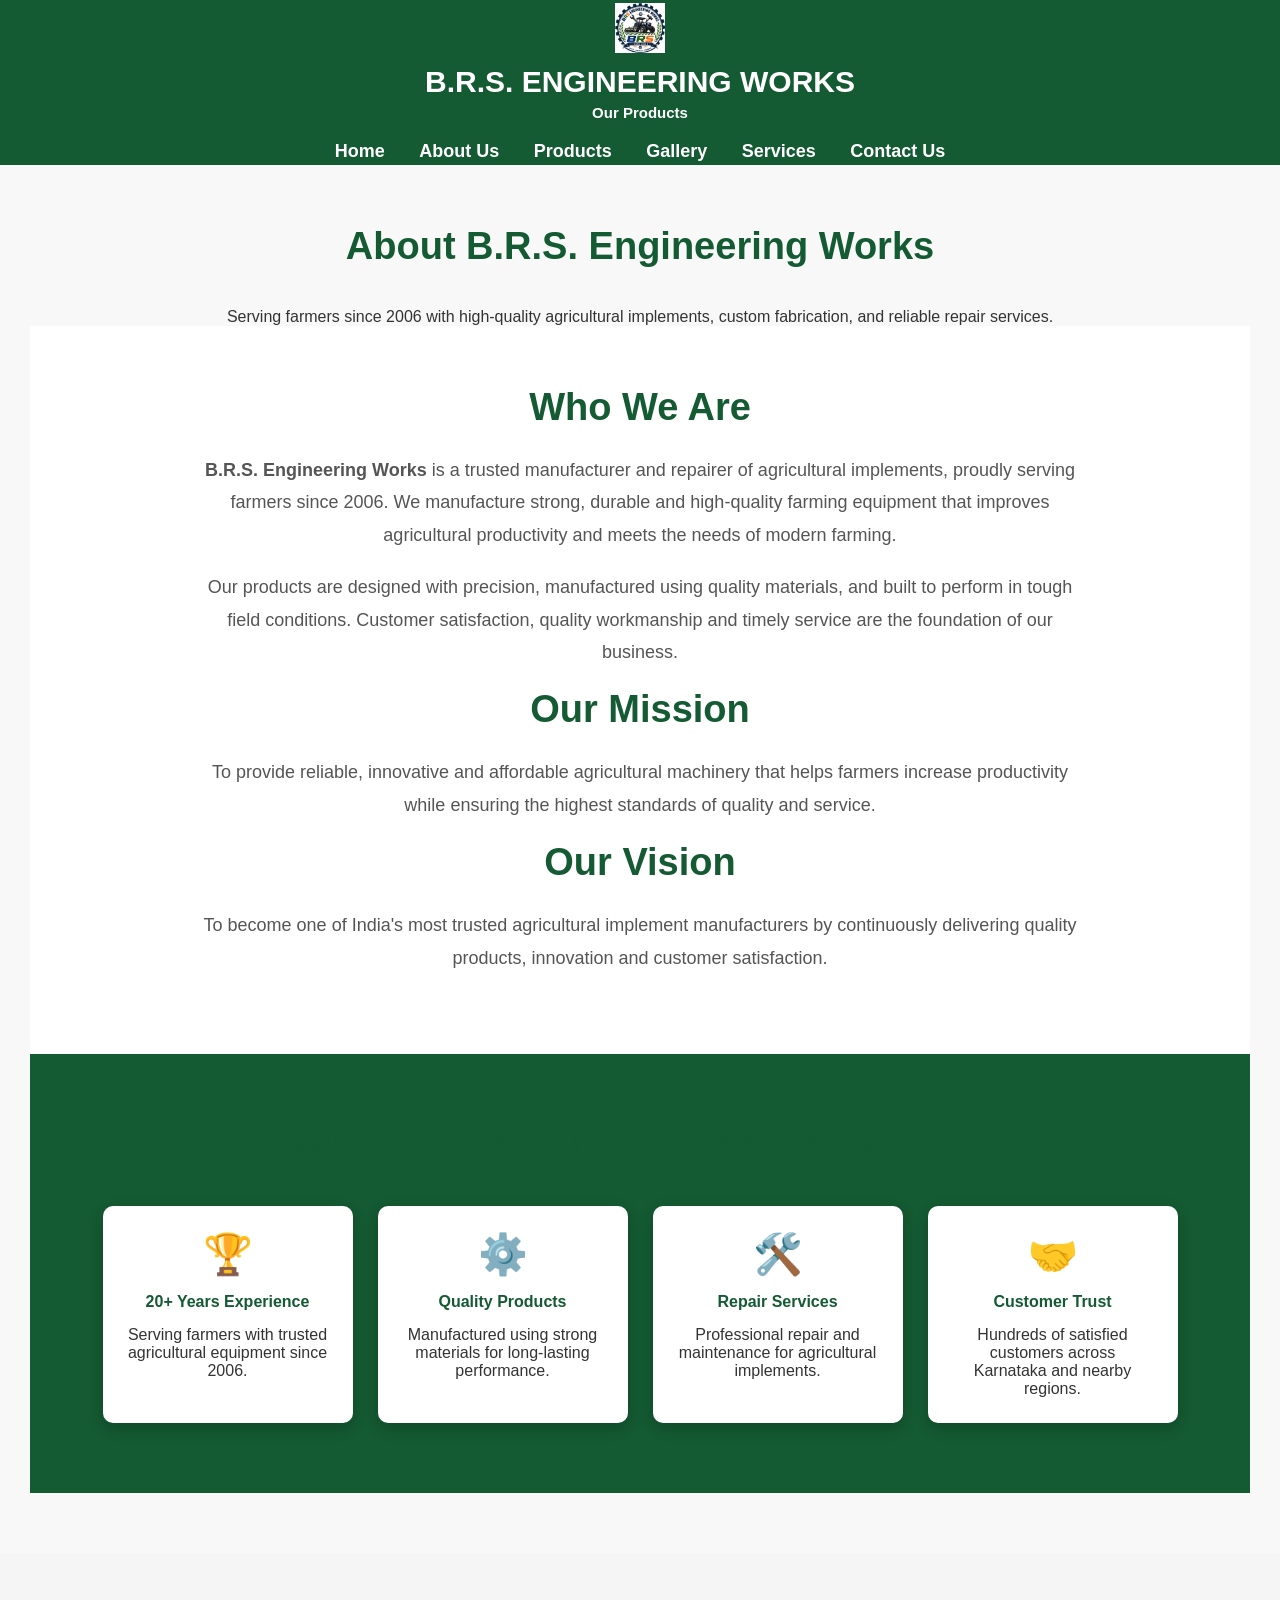
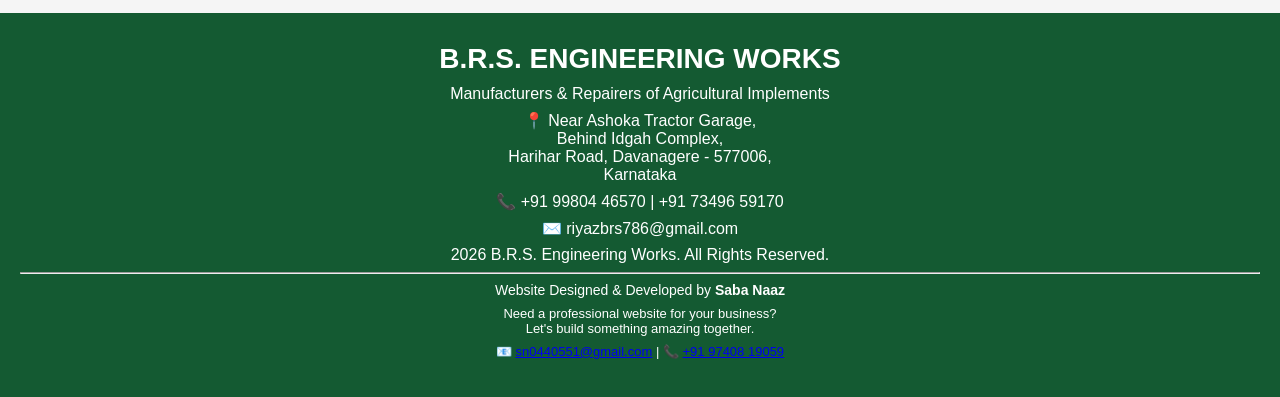
<file: about.html>
<!DOCTYPE html>
<html lang="en">

<head>
    <meta charset="UTF-8">
    <meta name="viewport" content="width=device-width, initial-scale=1.0">
    <title>About Us | B.R.S. Engineering Works</title>
	<meta name="description" content="B.R.S. Engineering Works is a trusted manufacturer and repairer of agricultural implements in Davanagere, Karnataka. We offer quality farming equipment, custom fabrication, and repair services since 2006.">

<meta name="keywords" content="Agricultural Implements, Davanagere, BRS Engineering Works, Rotavator, Seed Drill, Cultivator, Tractor Implements, Farm Equipment, Karnataka">

<meta name="author" content="Saba Naaz">

    <link rel="stylesheet" href="style.css">
	<link rel="icon" type="image/png" href="images/logo.png">
</head>

<body>

<header>

    <img src="images/logo.png" alt="BRS Logo" class="page-logo">

    <h1>B.R.S. ENGINEERING WORKS</h1>

    <h3>Our Products</h3>

    <nav>
        <a href="index.html">Home</a>
        <a href="about.html">About Us</a>
        <a href="products.html">Products</a>
        <a href="gallery.html">Gallery</a>
		<a href="services.html">Services</a>
        <a href="contact.html">Contact Us</a>
    </nav>

</header>

<section class="products">

<h2>About B.R.S. Engineering Works</h2>

<p>
Serving farmers since 2006 with high-quality agricultural implements, custom fabrication, and reliable repair services.
</p>
<section class="about">

    <h2>Who We Are</h2>

    <p>
        <strong>B.R.S. Engineering Works</strong> is a trusted manufacturer and
        repairer of agricultural implements, proudly serving farmers since 2006.
        We manufacture strong, durable and high-quality farming equipment that
        improves agricultural productivity and meets the needs of modern farming.
    </p>

    <p>
        Our products are designed with precision, manufactured using quality
        materials, and built to perform in tough field conditions. Customer
        satisfaction, quality workmanship and timely service are the foundation
        of our business.
    </p>

    <h2>Our Mission</h2>

    <p>
        To provide reliable, innovative and affordable agricultural machinery
        that helps farmers increase productivity while ensuring the highest
        standards of quality and service.
    </p>

    <h2>Our Vision</h2>

    <p>
        To become one of India's most trusted agricultural implement
        manufacturers by continuously delivering quality products, innovation
        and customer satisfaction.
    </p>

</section>
<section class="why-us">

<h2>Why Choose B.R.S. Engineering Works?</h2>

<div class="why-container">

<div class="why-card">
<h3>🏆</h3>
<h4>20+ Years Experience</h4>
<p>Serving farmers with trusted agricultural equipment since 2006.</p>
</div>

<div class="why-card">
<h3>⚙️</h3>
<h4>Quality Products</h4>
<p>Manufactured using strong materials for long-lasting performance.</p>
</div>

<div class="why-card">
<h3>🛠️</h3>
<h4>Repair Services</h4>
<p>Professional repair and maintenance for agricultural implements.</p>
</div>

<div class="why-card">
<h3>🤝</h3>
<h4>Customer Trust</h4>
<p>Hundreds of satisfied customers across Karnataka and nearby regions.</p>
</div>

</div>

</section>


 

</section>
<footer class="footer">

<h3>B.R.S. ENGINEERING WORKS</h3>

<p>Manufacturers & Repairers of Agricultural Implements</p>

<p>📍 Near Ashoka Tractor Garage,<br>
Behind Idgah Complex,<br>
Harihar Road, Davanagere - 577006,<br>
Karnataka</p>

<p>📞 +91 99804 46570 | +91 73496 59170</p>

<p>✉️ riyazbrs786@gmail.com</p>

<p>2026 B.R.S. Engineering Works. All Rights Reserved.</p>
<hr>

<p style="font-size:14px;">
Website Designed & Developed by <strong>Saba Naaz</strong>
</p>

<p style="font-size:13px;">
Need a professional website for your business?<br>
Let's build something amazing together.
</p>

<p style="font-size:13px;">
📧 <a href="mailto:sn0440551@gmail.com">sn0440551@gmail.com</a> |
📞 <a href="tel:+919740819059">+91 97408 19059</a>
</p>


</footer>

</body>

</html>
</file>
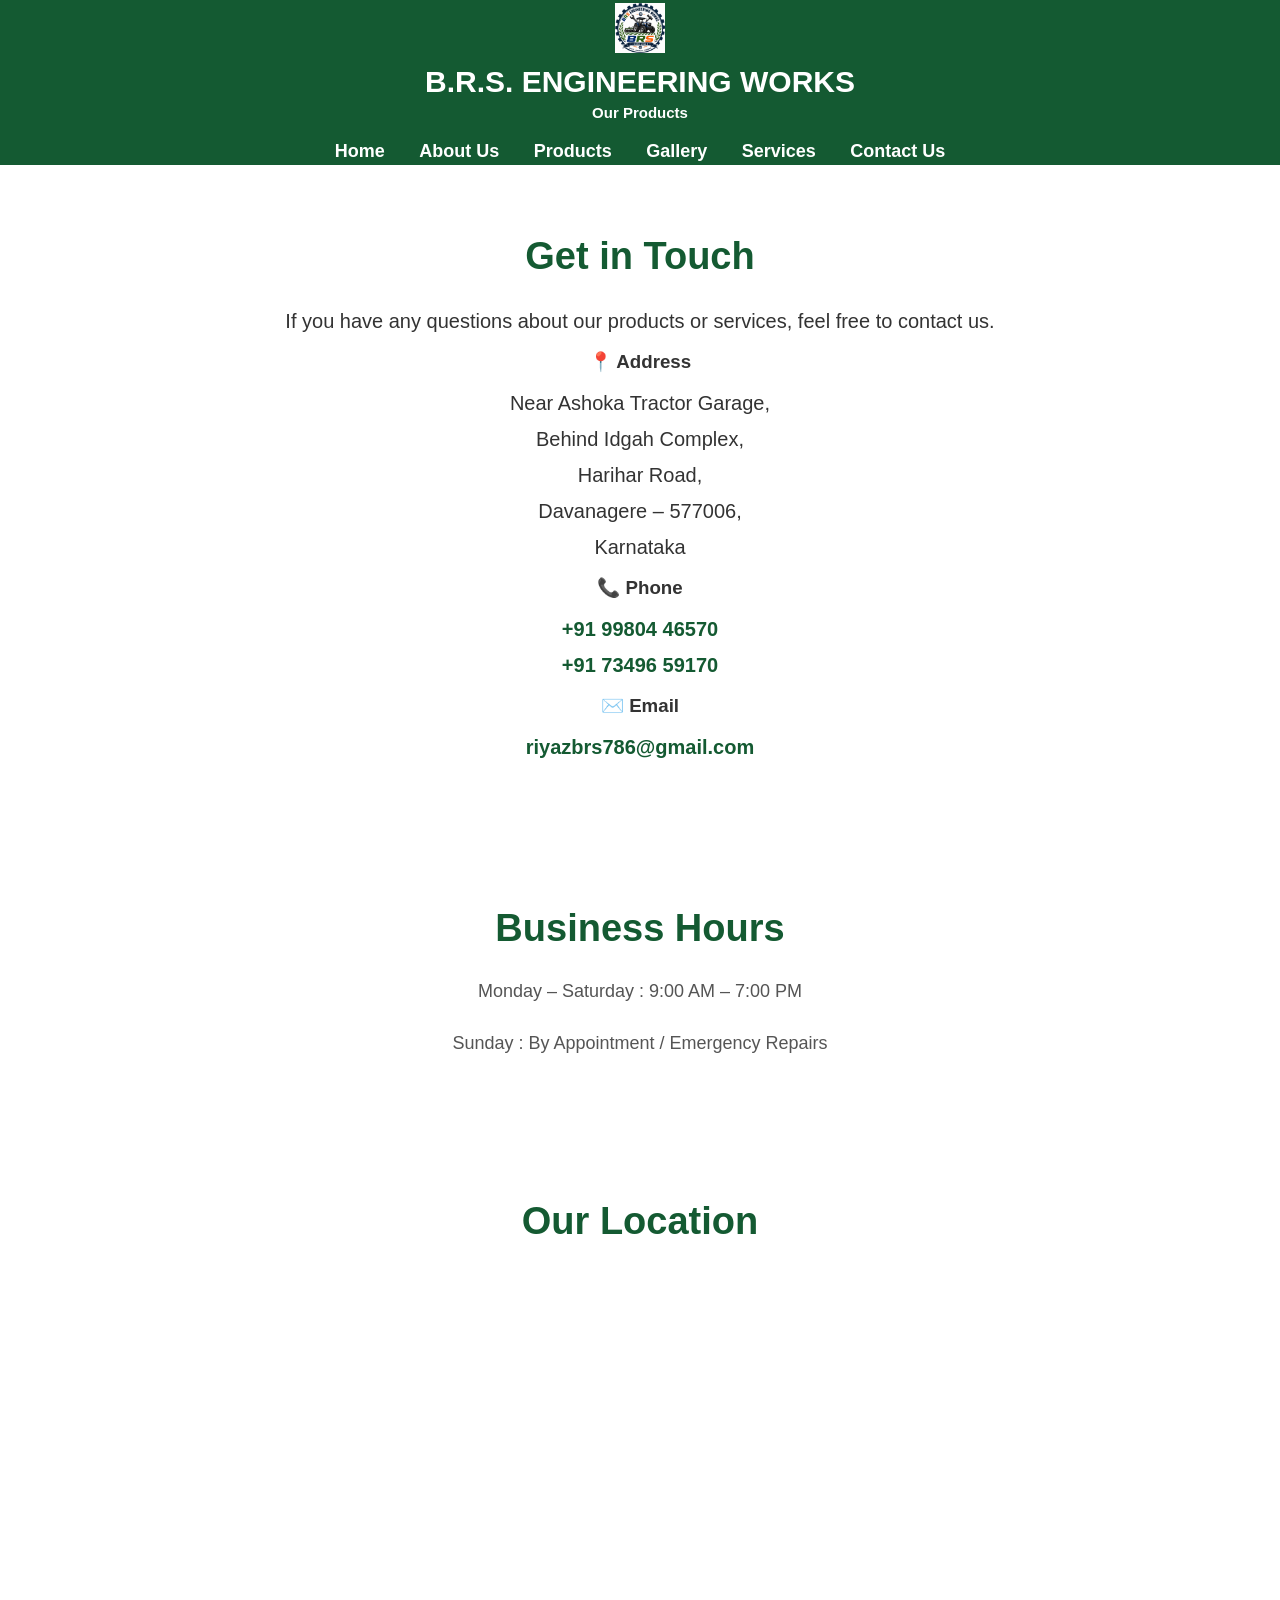
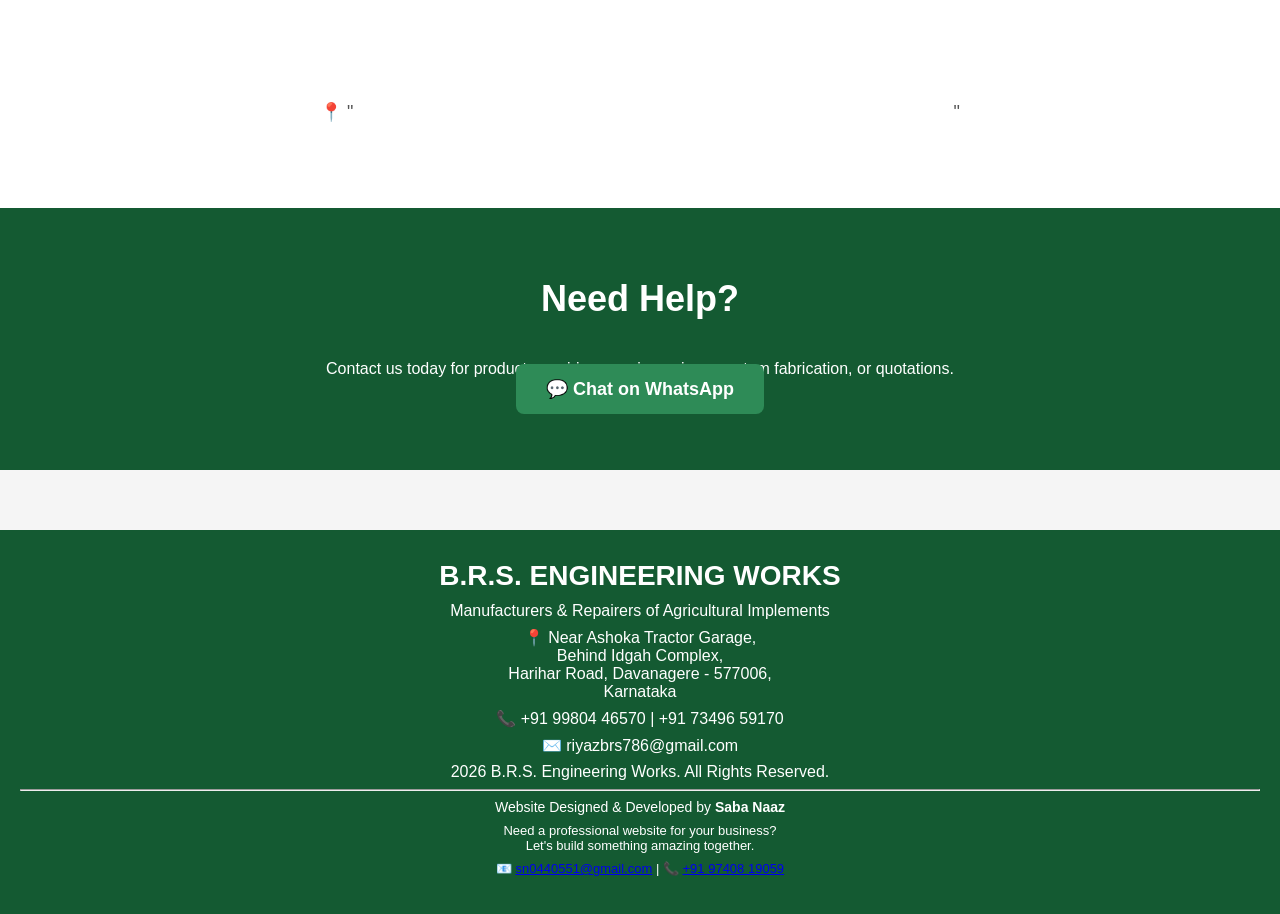
<file: contact.html>
<!DOCTYPE html>
<html lang="en">

<head>
    <meta charset="UTF-8">
    <meta name="viewport" content="width=device-width, initial-scale=1.0">
    <title>Our Products | B.R.S. Engineering Works</title>
	<meta name="description" content="B.R.S. Engineering Works is a trusted manufacturer and repairer of agricultural implements in Davanagere, Karnataka. We offer quality farming equipment, custom fabrication, and repair services since 2006.">

<meta name="keywords" content="Agricultural Implements, Davanagere, BRS Engineering Works, Rotavator, Seed Drill, Cultivator, Tractor Implements, Farm Equipment, Karnataka">

<meta name="author" content="Saba Naaz">

    <link rel="stylesheet" href="style.css">
	<link rel="icon" type="image/png" href="images/logo.png">
</head>

<body>

<header>

    <img src="images/logo.png" alt="BRS Logo" class="page-logo">

    <h1>B.R.S. ENGINEERING WORKS</h1>

    <h3>Our Products</h3>

    <nav>
        <a href="index.html">Home</a>
        <a href="about.html">About Us</a>
        <a href="products.html">Products</a>
        <a href="gallery.html">Gallery</a>
		<a href="services.html">Services</a>
        <a href="contact.html">Contact Us</a>
    </nav>

</header>
<section class="contact">

<h2>Get in Touch</h2>

<p>If you have any questions about our products or services, feel free to contact us.</p>

<h3>📍 Address</h3>

<p>
Near Ashoka Tractor Garage,<br>
Behind Idgah Complex,<br>
Harihar Road,<br>
Davanagere – 577006,<br>
Karnataka
</p>

<h3>📞 Phone</h3>

<p>
<a href="tel:+919980446570">+91 99804 46570</a><br>
<a href="tel:+917349659170">+91 73496 59170</a>
</p>

<h3>✉️ Email</h3>

<p>
<a href="mailto:riyazbrs786@gmail.com">
riyazbrs786@gmail.com
</a>
</p>

</section>
<section class="about">

<h2>Business Hours</h2>

<p>Monday – Saturday : 9:00 AM – 7:00 PM</p>

<p>Sunday : By Appointment / Emergency Repairs</p>

</section>
<section class="about">

<h2>Our Location</h2>

<p>📍 "<iframe src="https://www.google.com/maps/embed?pb=!1m14!1m12!1m3!1d15453.467770755882!2d75.91048305056647!3d14.46360667447929!2m3!1f0!2f0!3f0!3m2!1i1024!2i768!4f13.1!5e0!3m2!1sen!2sin!4v1785496384347!5m2!1sen!2sin" width="600" height="450" style="border:0;" allowfullscreen="" loading="lazy" referrerpolicy="strict-origin-when-cross-origin"></iframe>"</p>

</section>
<section class="why-us">

<h2>Need Help?</h2>

<p>Contact us today for product enquiries, repair services, custom fabrication, or quotations.</p>

<a href="https://wa.me/919980446570" class="btn">
💬 Chat on WhatsApp
</a>

</section>
<footer class="footer">

<h3>B.R.S. ENGINEERING WORKS</h3>

<p>Manufacturers & Repairers of Agricultural Implements</p>

<p>📍 Near Ashoka Tractor Garage,<br>
Behind Idgah Complex,<br>
Harihar Road, Davanagere - 577006,<br>
Karnataka</p>

<p>📞 +91 99804 46570 | +91 73496 59170</p>

<p>✉️ riyazbrs786@gmail.com</p>

<p>2026 B.R.S. Engineering Works. All Rights Reserved.</p>
<hr>

<p style="font-size:14px;">
Website Designed & Developed by <strong>Saba Naaz</strong>
</p>

<p style="font-size:13px;">
Need a professional website for your business?<br>
Let's build something amazing together.
</p>

<p style="font-size:13px;">
📧 <a href="mailto:sn0440551@gmail.com">sn0440551@gmail.com</a> |
📞 <a href="tel:+919740819059">+91 97408 19059</a>
</p>

</footer>
</body>

</html>
</file>
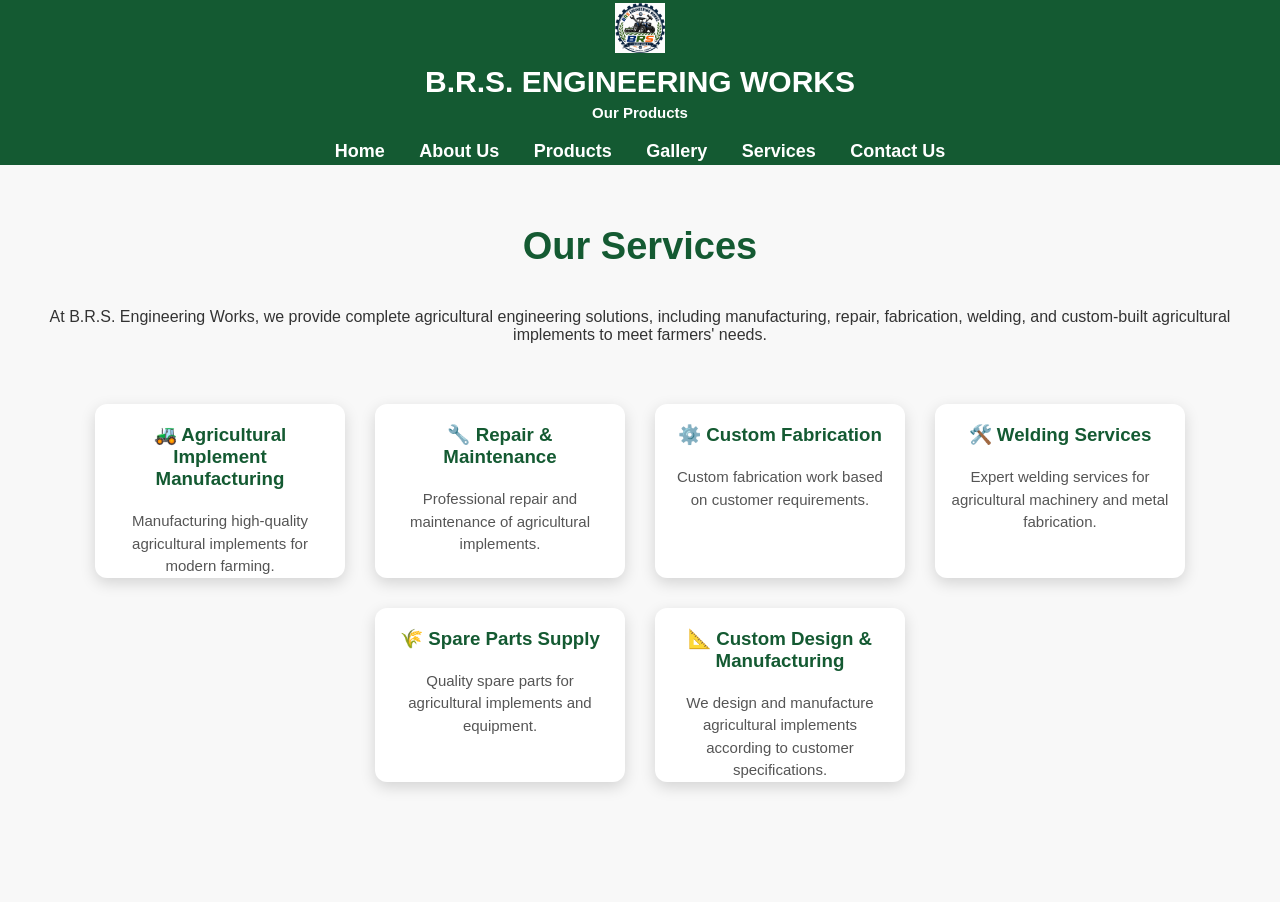
<file: services.html>
<!DOCTYPE html>
<html lang="en">

<head>
    <meta charset="UTF-8">
    <meta name="viewport" content="width=device-width, initial-scale=1.0">
    <title>Our Services | B.R.S. Engineering Works</title>
	<meta name="description" content="B.R.S. Engineering Works is a trusted manufacturer and repairer of agricultural implements in Davanagere, Karnataka. We offer quality farming equipment, custom fabrication, and repair services since 2006.">

<meta name="keywords" content="Agricultural Implements, Davanagere, BRS Engineering Works, Rotavator, Seed Drill, Cultivator, Tractor Implements, Farm Equipment, Karnataka">

<meta name="author" content="Saba Naaz">

    <link rel="stylesheet" href="style.css">
	<link rel="icon" type="image/png" href="images/logo.png">
</head>

<body>

<header>

    <img src="images/logo.png" alt="BRS Logo" class="page-logo">

    <h1>B.R.S. ENGINEERING WORKS</h1>

    <h3>Our Products</h3>

    <nav>
        <a href="index.html">Home</a>
        <a href="about.html">About Us</a>
        <a href="products.html">Products</a>
        <a href="gallery.html">Gallery</a>
		<a href="services.html">Services</a>
        <a href="contact.html">Contact Us</a>
    </nav>

</header>

<section class="products">

<h2>Our Services</h2>

<p>
At B.R.S. Engineering Works, we provide complete agricultural engineering solutions, including manufacturing, repair, fabrication, welding, and custom-built agricultural implements to meet farmers' needs.
</p>

<section class="products">

<div class="product-container">

<div class="product-card">
<h3>🚜 Agricultural Implement Manufacturing</h3>
<p>Manufacturing high-quality agricultural implements for modern farming.</p>
</div>

<div class="product-card">
<h3>🔧 Repair & Maintenance</h3>
<p>Professional repair and maintenance of agricultural implements.</p>
</div>

<div class="product-card">
<h3>⚙️ Custom Fabrication</h3>
<p>Custom fabrication work based on customer requirements.</p>
</div>

<div class="product-card">
<h3>🛠️ Welding Services</h3>
<p>Expert welding services for agricultural machinery and metal fabrication.</p>
</div>

<div class="product-card">
<h3>🌾 Spare Parts Supply</h3>
<p>Quality spare parts for agricultural implements and equipment.</p>
</div>

<div class="product-card">
<h3>📐 Custom Design & Manufacturing</h3>
<p>We design and manufacture agricultural implements according to customer specifications.</p>
</div>

</div>

</section>
</div>

</section>

</body>

</html>
</file>
<file: style.css>
/* ==========================
   B.R.S. ENGINEERING WORKS
   ========================== */
html{
    scroll-behavior: smooth;
}
*{
    margin:0;
    padding:0;
    box-sizing:border-box;
    font-family:Arial, Helvetica, sans-serif;
}

body{
    background:#f5f5f5;
    color:#333;
}

/* Header */

header{
    background:#145A32;
    color:white;
    text-align:center;
    padding:03px 06px;
    position:static;
    top:0;
    z-index:1000;
    box-shadow:0 3px 10px rgba(0,0,0,0.2);
}

header h1{
    font-size:30px;
    margin-bottom:5px;
}

header h3{
    font-size:15px;
    margin-bottom:5px;
}

header p{
    font-size:18px;
}

/* Navigation */

nav{
    margin-top:20px;
}

nav a{
    color:white;
    text-decoration:none;
    margin:0 15px;
    font-size:18px;
    font-weight:bold;
}

nav a:hover{
    color:#FFD700;
}

/* Hero Section */

.hero{
    background: linear-gradient(rgba(0,0,0,0.1), rgba(0,0,0,0.2)),
                url("images/hero.jpg");
    background-size: cover;
    background-position: center;
    background-repeat: no-repeat;
    min-height: 100vh;
    display: flex;
    justify-content: center;
    align-items: center;
    text-align: center;
    padding: 20px;
	position: relative;
	overflow: hidden;
}

.hero-content{
    color: white;
    animation: fadeUp 1.2s ease;
}

.hero-logo{
    width: 220px;
    margin-bottom: 20px;
    border-radius: 12px;
}

.hero h1{
    font-size: 55px;
    margin-bottom: 15px;
    font-weight: bold;
}

.hero h2{
    font-size: 28px;
    margin-bottom: 15px;
    font-weight: 500;
}

.hero p{
    font-size: 22px;
    margin-bottom: 35px;
}

.hero::before{

content:"";

position:absolute;

top:0;

left:0;

width:100%;

height:100%;

background:rgba(0,0,0,0.55);

}
.hero-content{

position:relative;

z-index:1;

}

/* Logo */

.logo{
    width:150px;
    max-width:90%;
    margin-bottom:25px;
}

/* Hero Text */


/* Buttons */

button{
    background:#F57C00;
    color:white;
    border:none;
    padding:15px 30px;
    font-size:18px;
    border-radius:8px;
    cursor:pointer;
    margin:10px;
}

button:hover{
    background:#d66b00;
}
/* ==========================
   Featured Products
========================== */

.products{
    padding:60px 30px;
    background:#f8f8f8;
    text-align:center;
}

.products h2{
    font-size:38px;
    color:#145A32;
    margin-bottom:40px;
}

.product-container{

    display:flex;

    justify-content:center;

    flex-wrap:wrap;

    gap:30px;

}

.product-card{

    width:250px;

    background:white;

    border-radius:12px;

    overflow:hidden;

    box-shadow:0 5px 15px rgba(0,0,0,0.15);

    transition:0.3s;

}

.product-card:hover{

    transform:translateY(-10px);

}

.product-card img{

    width:100%;

    height:200px;

    object-fit:cover;
	transition: transform 0.4s ease;
	.product-card:hover img{
		transform: scale(1.08);
}
	

}

.product-card h3{

    padding:20px;

    color:#145A32;

}
.product-card p{
    padding:0 15px;
    font-size:15px;
    color:#555;
    line-height:1.5;
}

.product-card button{
    margin:20px;
    background:#145A32;
    color:white;
    border:none;
    padding:10px 20px;
    border-radius:6px;
    cursor:pointer;
}

.product-card button:hover{
    background:#0d3d22;
}
/* ==========================
   About Section
========================== */

.about{
    background:white;
    padding:60px 30px;
    text-align:center;
}

.about h2{
    font-size:38px;
    color:#145A32;
    margin-bottom:25px;
}

.about p{
    max-width:900px;
    margin:20px auto;
    font-size:18px;
    line-height:1.8;
    color:#555;
}
/* ==========================
   Why Choose Us
========================== */

.why-us{
    background:#145A32;
    color:white;
    text-align:center;
    padding:70px 20px;
}

.why-us h2{
    font-size:36px;
    margin-bottom:40px;
}

.why-container{
    display:flex;
    justify-content:center;
    flex-wrap:wrap;
    gap:25px;
}

.why-card{
    background:white;
    color:#333;
    width:250px;
    padding:25px;
    border-radius:10px;
    box-shadow:0 5px 15px rgba(0,0,0,0.2);
}

.why-card h3{
    font-size:40px;
}

.why-card h4{
    color:#145A32;
    margin:15px 0;
}
/* ==========================
   Contact Section
========================== */

.contact{
    background:#ffffff;
    padding:70px 20px;
    text-align:center;
}

.contact h2{
    font-size:38px;
    color:#145A32;
    margin-bottom:25px;
}

.contact p{
    font-size:20px;
    margin:12px 0;
    line-height:1.8;
}

.contact a{
    color:#145A32;
    text-decoration:none;
    font-weight:bold;
}

.contact a:hover{
    color:#F57C00;
}
/* Floating WhatsApp Button */

.whatsapp{
    position:fixed;
    right:20px;
    bottom:20px;
    background:#25D366;
    color:white;
    padding:15px 20px;
    border-radius:50px;
    text-decoration:none;
    font-weight:bold;
    box-shadow:0 5px 15px rgba(0,0,0,0.3);
}

.whatsapp:hover{
    background:#1da851;
}
/* Floating Call Button */

.call-btn{
    position:fixed;
    right:20px;
    bottom:85px;
    background:#145A32;
    color:white;
    padding:15px 20px;
    border-radius:50px;
    text-decoration:none;
    font-weight:bold;
    box-shadow:0 5px 15px rgba(0,0,0,0.3);
    transition:0.3s;
}

.call-btn:hover{
    background:#0d3d22;
}
/* WhatsApp Enquiry Button */

.enquire-btn{
    display:inline-block;
    margin:20px;
    background:#145A32;
    color:white;
    padding:10px 20px;
    border-radius:6px;
    text-decoration:none;
    font-weight:bold;
    transition:0.3s;
}

.enquire-btn:hover{
    background:#0d3d22;
}
.hero-buttons{
    display:flex;
    justify-content:center;
    gap:20px;
    flex-wrap:wrap;
}

.btn{
    background:#2E8B57;
    color:white;
    padding:15px 30px;
    border-radius:8px;
    text-decoration:none;
    font-size:18px;
    font-weight:bold;
    transition:0.3s;
}

.btn:hover{
    background:#1b5e20;
    transform:translateY(-5px);
    box-shadow:0 8px 20px rgba(0,0,0,0.3);
}

.btn-outline{
    background:transparent;
    border:2px solid white;
}

.btn-outline:hover{
    background:white;
    color:#145A32;
}
/* Premium Founder Section */

.founder-hero{
    margin-top:60px;
    text-align:center;
    animation:fadeUp 1.5s ease;
}

.founder-hero h3{
    color:#FFD700;
    font-size:28px;
    margin-bottom:20px;
    text-transform:uppercase;
    letter-spacing:2px;
}

.founder-hero img{
    width:180px;
    height:180px;
    object-fit:cover;
    border-radius:50%;
    border:6px solid white;
    box-shadow:0 10px 30px rgba(0,0,0,.4);
    transition:.4s;
}

.founder-hero img:hover{
    transform:scale(1.05);
}

.founder-hero h2{
    color:white;
    margin-top:20px;
    font-size:34px;
}

.founder-title{
    color:#FFD700;
    font-size:22px;
    font-weight:bold;
    margin-top:10px;
}

.founder-badges{
    display:flex;
    justify-content:center;
    flex-wrap:wrap;
    gap:15px;
    margin:25px 0;
}

.founder-badges span{
    background:white;
    color:#145A32;
    padding:10px 18px;
    border-radius:30px;
    font-weight:bold;
}

.founder-message{
    max-width:750px;
    margin:auto;
    color:white;
    font-size:18px;
    line-height:1.8;
    font-style:italic;
}
/* Statistics Section */

.stats{
    background:#145A32;
    padding:70px 20px;
    text-align:center;
}

.stats h2{
    color:white;
    font-size:38px;
    margin-bottom:40px;
}

.stats-container{
    display:flex;
    justify-content:center;
    flex-wrap:wrap;
    gap:25px;
}

.stat-card{
    background:white;
    width:220px;
    padding:30px;
    border-radius:15px;
    box-shadow:0 10px 20px rgba(0,0,0,0.2);
    transition:0.3s;
}

.stat-card:hover{
    transform:translateY(-10px);
}

.stat-card h3{
    color:#145A32;
    font-size:42px;
    margin-bottom:10px;
}

.stat-card p{
    font-size:18px;
    color:#555;
}
/* Small logo for inner pages */
.page-logo{
    width:50px;
    height:auto;
    margin-bottom:8px;
}
/* Footer */

.footer{
    background:#145A32;
    color:white;
    text-align:center;
    padding:30px 20px;
    margin-top:60px;
}

.footer h3{
    margin-bottom:10px;
    font-size:28px;
}

.footer p{
    margin:8px 0;
    font-size:16px;
}
/* Gallery */

.gallery{
    padding:60px 20px;
}

.gallery-container{
    display:grid;
    grid-template-columns:repeat(auto-fit,minmax(280px,1fr));
    gap:20px;
}

.gallery-container img{
    width:100%;
    height:250px;
    object-fit:cover;
    border-radius:12px;
    transition:0.3s;
    box-shadow:0 5px 15px rgba(0,0,0,0.2);
}

.gallery-container img:hover{
    transform:scale(1.05);
}
/* ==========================
   Mobile Responsive Design
========================== */

@media screen and (max-width: 768px) {

header h1{
    font-size:30px;
}

header h3{
    font-size:18px;
}

header p{
    font-size:16px;
}

.logo{
    width:150px;
}

nav{
    display:flex;
    flex-direction:column;
    align-items:center;
    gap:10px;
}

nav a{
    margin:5px 0;
}

.hero{
    min-height:70vh;
    padding:20px;
}

.hero h1{
    font-size:34px;
}

.hero h2{
    font-size:22px;
}

.hero p{
    font-size:16px;
}

.hero-buttons{
    flex-direction:column;
    align-items:center;
}

.btn{
    width:90%;
    text-align:center;
}

.product-container,
.gallery-container,
.why-container{
    display:grid;
    grid-template-columns:1fr;
    gap:20px;
}

.product-card,
.why-card{
    width:100%;
}

.contact p,
.about p{
    font-size:16px;
}

.whatsapp,
.call-btn{
    right:15px;
}

footer{
    padding:20px;
}
}
footer{
    transition:0.3s;
}
</file>
